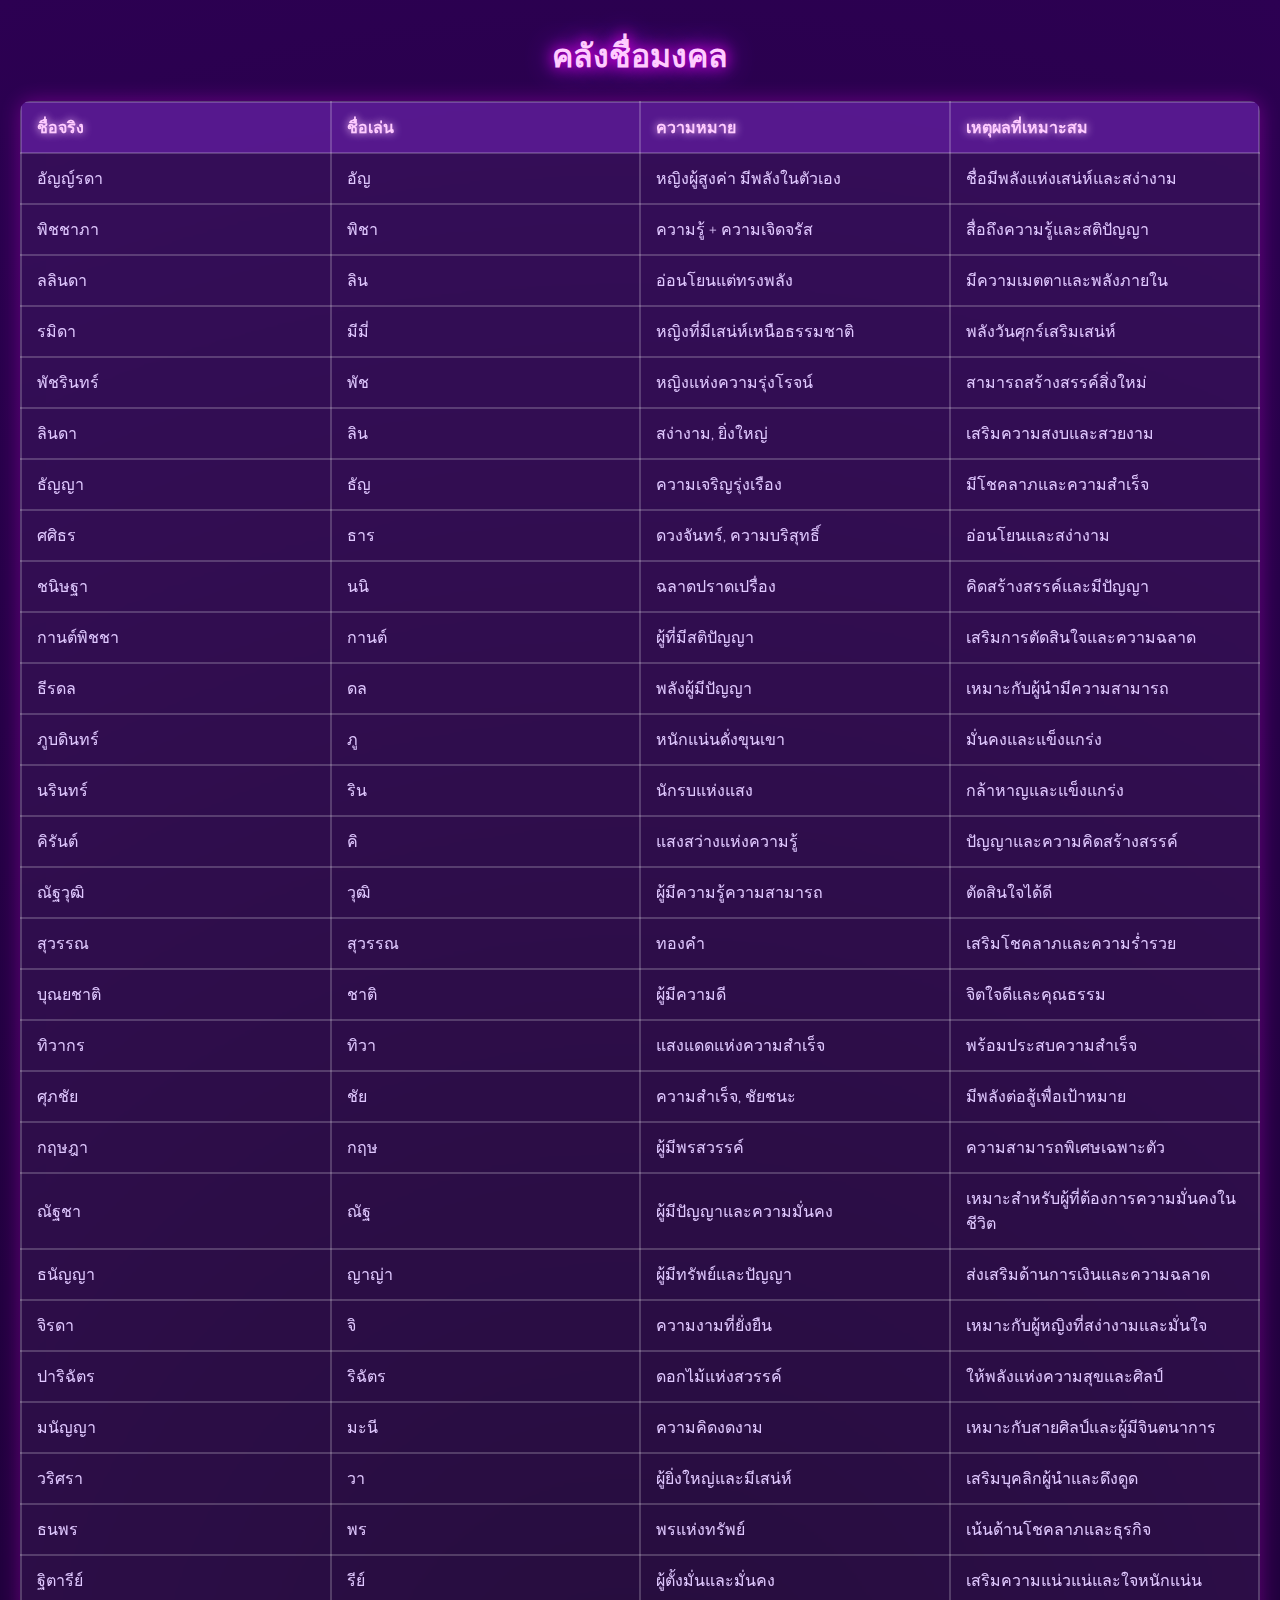
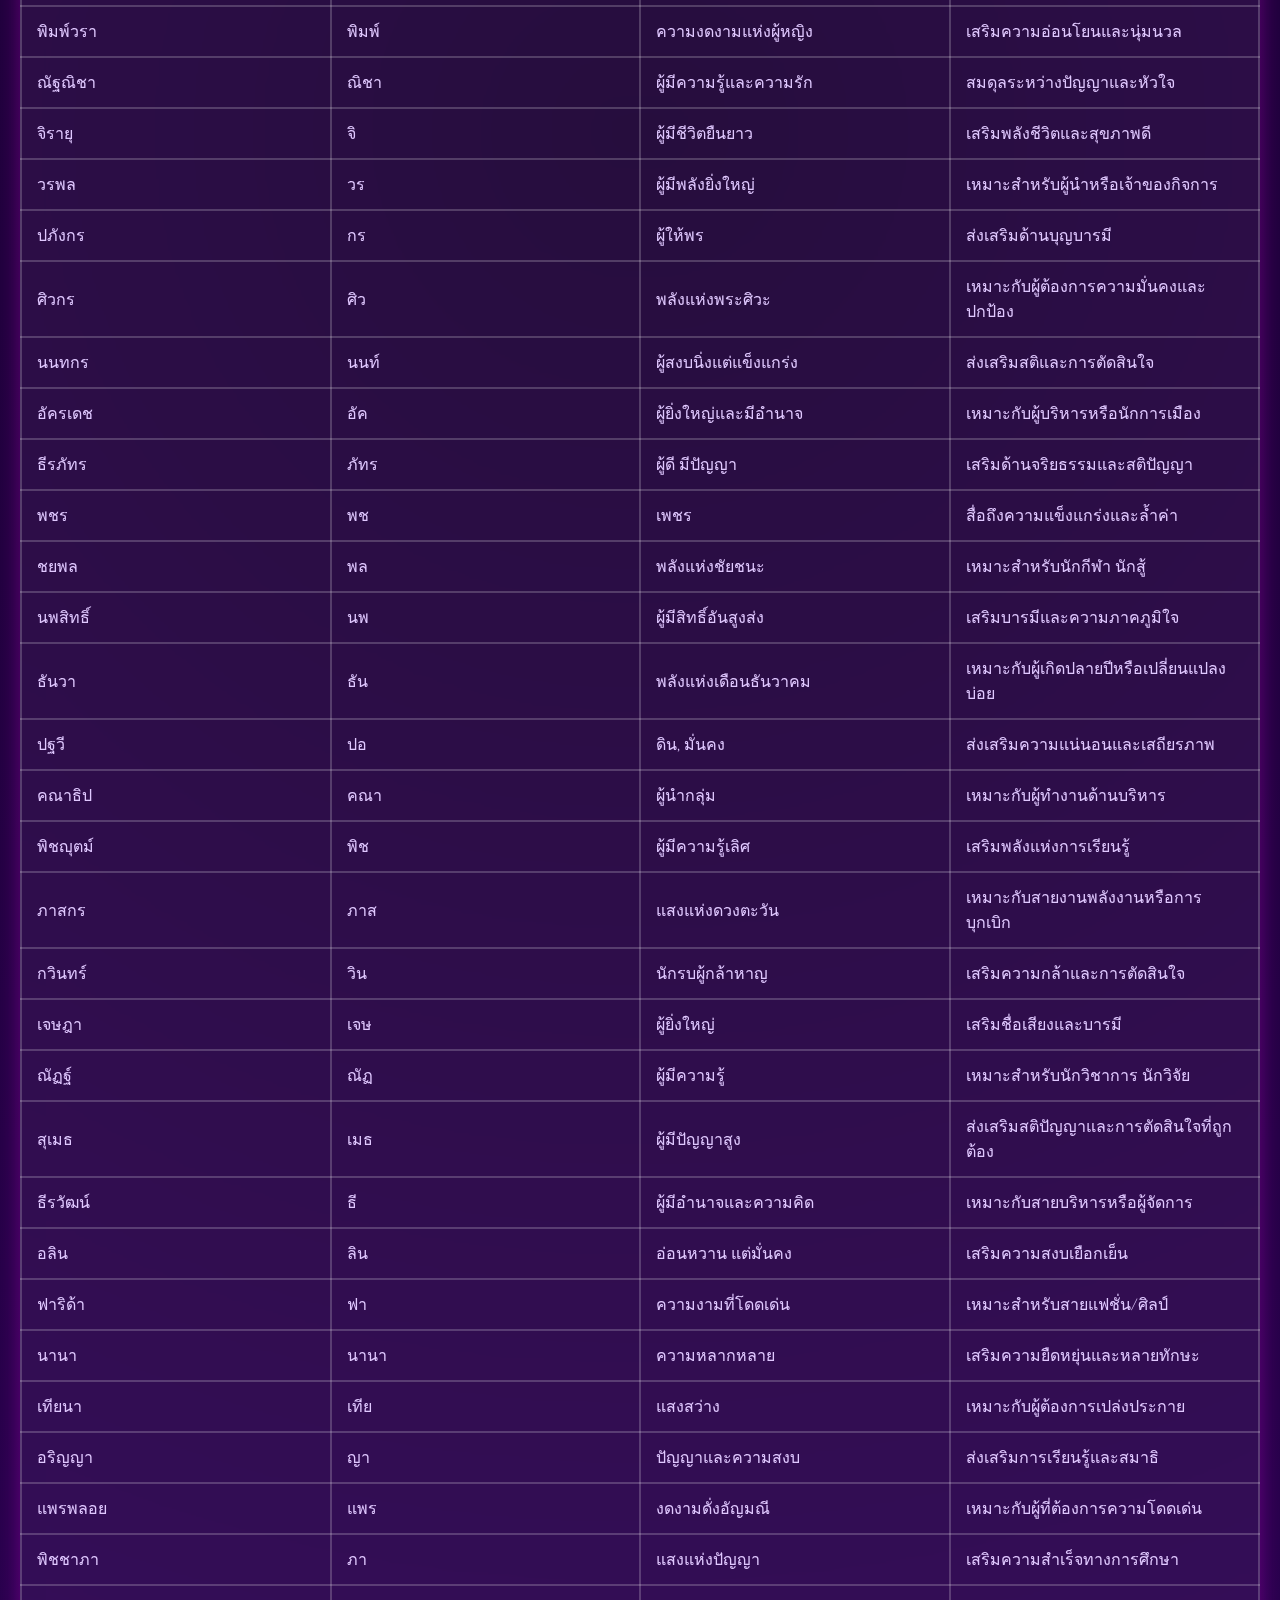
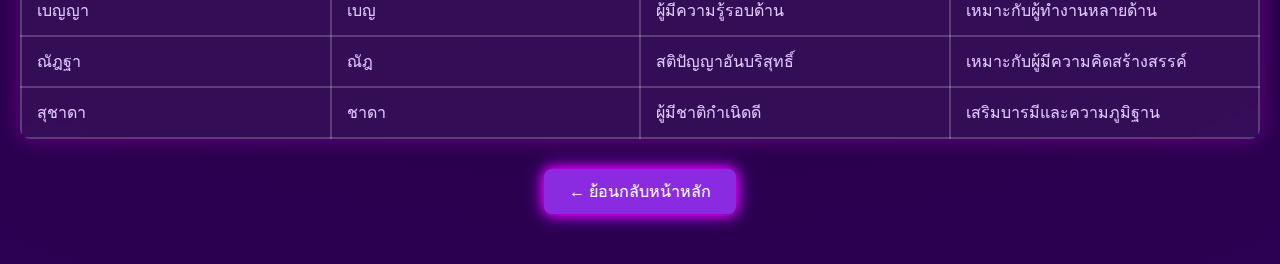
<file: n.html>
<!DOCTYPE html>
<html lang="th">
<head>
  <meta charset="UTF-8" />
  <meta name="viewport" content="width=device-width, initial-scale=1.0"/>
  <title>คลังชื่อมงคล</title>
  <link href="https://fonts.googleapis.com/css2?family=Cinzel:wght@700&display=swap" rel="stylesheet"/>
  <style>
    body {
      margin: 0;
      font-family: 'Cinzel', serif;
      background: radial-gradient(circle, #1b0033, #2c0052);
      color: #fff;
      overflow-x: hidden;
    }

    h1 {
      text-align: center;
      font-size: 2em;
      margin: 30px 0 20px;
      color: #ffccff;
      text-shadow: 0 0 15px #ff00ff, 0 0 30px #aa00ff;
    }

    .container {
      padding: 0 20px 50px;
      max-width: 100%;
      margin: auto;
      box-sizing: border-box;
    }

    table {
      width: 100%;
      border-collapse: collapse;
      background-color: rgba(255, 255, 255, 0.05);
      border-radius: 10px;
      overflow: hidden;
      backdrop-filter: blur(10px);
      box-shadow: 0 0 20px rgba(255, 0, 255, 0.3);
      table-layout: fixed; /* ปรับให้ตารางยืดหยุ่น */
    }

    th, td {
      padding: 12px 15px;
      text-align: left;
      border: 2px solid rgba(255, 255, 255, 0.2);
      white-space: normal; /* ไม่ให้ข้อความตัด */
      word-wrap: break-word; /* ข้อความยาวจะถูกตัดให้พอดี */
    }

    th {
      background-color: rgba(138, 43, 226, 0.4);
      color: #ffccff;
      font-size: 1em;
      text-shadow: 0 0 8px #ffccff;
    }

    td {
      color: #e0c8ff;
    }

    tr:hover {
      background-color: rgba(255, 255, 255, 0.1);
      transition: 0.3s ease;
    }

    .back-btn {
      display: block;
      width: fit-content;
      margin: 30px auto 0;
      padding: 10px 25px;
      font-size: 1em;
      background: #8a2be2;
      color: white;
      border: none;
      border-radius: 8px;
      box-shadow: 0 0 12px #ff00ff, 0 0 20px #aa00ff;
      cursor: pointer;
      transition: 0.3s ease;
      text-decoration: none;
    }

    .back-btn:hover {
      background: #6b1fa7;
      box-shadow: 0 0 20px #ff00ff, 0 0 30px #aa00ff;
    }

    /* Media Query สำหรับมือถือ */
    @media screen and (max-width: 768px) {
      h1 {
        font-size: 1.8em;
        margin: 20px 0;
      }

      .container {
        padding: 0 10px;
      }

      table {
        font-size: 0.9em;
        box-shadow: 0 0 15px rgba(255, 0, 255, 0.3);
      }

      th, td {
        padding: 10px 12px;
      }

      .back-btn {
        padding: 8px 20px;
        font-size: 0.9em;
      }
    }

    @media screen and (max-width: 480px) {
      h1 {
        font-size: 1.6em;
        margin: 15px 0;
      }

      table {
        font-size: 0.8em;
      }

      th, td {
        padding: 8px 10px;
      }

      .back-btn {
        padding: 6px 15px;
        font-size: 0.8em;
      }
    }
  </style>
</head>
<body>

  <h1>คลังชื่อมงคล</h1>
  <div class="container">
    <table>
      <thead>
        <tr>
          <th>ชื่อจริง</th>
          <th>ชื่อเล่น</th>
          <th>ความหมาย</th>
          <th>เหตุผลที่เหมาะสม</th>
        </tr>
      </thead>
      <tbody>
        <tr><td>อัญญ์รดา</td><td>อัญ</td><td>หญิงผู้สูงค่า มีพลังในตัวเอง</td><td>ชื่อมีพลังแห่งเสน่ห์และสง่างาม</td></tr>
        <tr><td>พิชชาภา</td><td>พิชา</td><td>ความรู้ + ความเจิดจรัส</td><td>สื่อถึงความรู้และสติปัญญา</td></tr>
        <tr><td>ลลินดา</td><td>ลิน</td><td>อ่อนโยนแต่ทรงพลัง</td><td>มีความเมตตาและพลังภายใน</td></tr>
        <tr><td>รมิดา</td><td>มีมี่</td><td>หญิงที่มีเสน่ห์เหนือธรรมชาติ</td><td>พลังวันศุกร์เสริมเสน่ห์</td></tr>
        <tr><td>พัชรินทร์</td><td>พัช</td><td>หญิงแห่งความรุ่งโรจน์</td><td>สามารถสร้างสรรค์สิ่งใหม่</td></tr>
        <tr><td>ลินดา</td><td>ลิน</td><td>สง่างาม, ยิ่งใหญ่</td><td>เสริมความสงบและสวยงาม</td></tr>
        <tr><td>ธัญญา</td><td>ธัญ</td><td>ความเจริญรุ่งเรือง</td><td>มีโชคลาภและความสำเร็จ</td></tr>
        <tr><td>ศศิธร</td><td>ธาร</td><td>ดวงจันทร์, ความบริสุทธิ์</td><td>อ่อนโยนและสง่างาม</td></tr>
        <tr><td>ชนิษฐา</td><td>นนิ</td><td>ฉลาดปราดเปรื่อง</td><td>คิดสร้างสรรค์และมีปัญญา</td></tr>
        <tr><td>กานต์พิชชา</td><td>กานต์</td><td>ผู้ที่มีสติปัญญา</td><td>เสริมการตัดสินใจและความฉลาด</td></tr>

        <tr><td>ธีรดล</td><td>ดล</td><td>พลังผู้มีปัญญา</td><td>เหมาะกับผู้นำมีความสามารถ</td></tr>
        <tr><td>ภูบดินทร์</td><td>ภู</td><td>หนักแน่นดั่งขุนเขา</td><td>มั่นคงและแข็งแกร่ง</td></tr>
        <tr><td>นรินทร์</td><td>ริน</td><td>นักรบแห่งแสง</td><td>กล้าหาญและแข็งแกร่ง</td></tr>
        <tr><td>คิรันต์</td><td>คิ</td><td>แสงสว่างแห่งความรู้</td><td>ปัญญาและความคิดสร้างสรรค์</td></tr>
        <tr><td>ณัฐวุฒิ</td><td>วุฒิ</td><td>ผู้มีความรู้ความสามารถ</td><td>ตัดสินใจได้ดี</td></tr>
        <tr><td>สุวรรณ</td><td>สุวรรณ</td><td>ทองคำ</td><td>เสริมโชคลาภและความร่ำรวย</td></tr>
        <tr><td>บุณยชาติ</td><td>ชาติ</td><td>ผู้มีความดี</td><td>จิตใจดีและคุณธรรม</td></tr>
        <tr><td>ทิวากร</td><td>ทิวา</td><td>แสงแดดแห่งความสำเร็จ</td><td>พร้อมประสบความสำเร็จ</td></tr>
        <tr><td>ศุภชัย</td><td>ชัย</td><td>ความสำเร็จ, ชัยชนะ</td><td>มีพลังต่อสู้เพื่อเป้าหมาย</td></tr>
        <tr><td>กฤษฎา</td><td>กฤษ</td><td>ผู้มีพรสวรรค์</td><td>ความสามารถพิเศษเฉพาะตัว</td></tr>
<tr><td>ณัฐชา</td><td>ณัฐ</td><td>ผู้มีปัญญาและความมั่นคง</td><td>เหมาะสำหรับผู้ที่ต้องการความมั่นคงในชีวิต</td></tr>
<tr><td>ธนัญญา</td><td>ญาญ่า</td><td>ผู้มีทรัพย์และปัญญา</td><td>ส่งเสริมด้านการเงินและความฉลาด</td></tr>
<tr><td>จิรดา</td><td>จิ</td><td>ความงามที่ยั่งยืน</td><td>เหมาะกับผู้หญิงที่สง่างามและมั่นใจ</td></tr>
<tr><td>ปาริฉัตร</td><td>ริฉัตร</td><td>ดอกไม้แห่งสวรรค์</td><td>ให้พลังแห่งความสุขและศิลป์</td></tr>
<tr><td>มนัญญา</td><td>มะนี</td><td>ความคิดงดงาม</td><td>เหมาะกับสายศิลป์และผู้มีจินตนาการ</td></tr>
<tr><td>วริศรา</td><td>วา</td><td>ผู้ยิ่งใหญ่และมีเสน่ห์</td><td>เสริมบุคลิกผู้นำและดึงดูด</td></tr>
<tr><td>ธนพร</td><td>พร</td><td>พรแห่งทรัพย์</td><td>เน้นด้านโชคลาภและธุรกิจ</td></tr>
<tr><td>ฐิตารีย์</td><td>รีย์</td><td>ผู้ตั้งมั่นและมั่นคง</td><td>เสริมความแน่วแน่และใจหนักแน่น</td></tr>
<tr><td>พิมพ์วรา</td><td>พิมพ์</td><td>ความงดงามแห่งผู้หญิง</td><td>เสริมความอ่อนโยนและนุ่มนวล</td></tr>
<tr><td>ณัฐณิชา</td><td>ณิชา</td><td>ผู้มีความรู้และความรัก</td><td>สมดุลระหว่างปัญญาและหัวใจ</td></tr>

<tr><td>จิรายุ</td><td>จิ</td><td>ผู้มีชีวิตยืนยาว</td><td>เสริมพลังชีวิตและสุขภาพดี</td></tr>
<tr><td>วรพล</td><td>วร</td><td>ผู้มีพลังยิ่งใหญ่</td><td>เหมาะสำหรับผู้นำหรือเจ้าของกิจการ</td></tr>
<tr><td>ปภังกร</td><td>กร</td><td>ผู้ให้พร</td><td>ส่งเสริมด้านบุญบารมี</td></tr>
<tr><td>ศิวกร</td><td>ศิว</td><td>พลังแห่งพระศิวะ</td><td>เหมาะกับผู้ต้องการความมั่นคงและปกป้อง</td></tr>
<tr><td>นนทกร</td><td>นนท์</td><td>ผู้สงบนิ่งแต่แข็งแกร่ง</td><td>ส่งเสริมสติและการตัดสินใจ</td></tr>
<tr><td>อัครเดช</td><td>อัค</td><td>ผู้ยิ่งใหญ่และมีอำนาจ</td><td>เหมาะกับผู้บริหารหรือนักการเมือง</td></tr>
<tr><td>ธีรภัทร</td><td>ภัทร</td><td>ผู้ดี มีปัญญา</td><td>เสริมด้านจริยธรรมและสติปัญญา</td></tr>
<tr><td>พชร</td><td>พช</td><td>เพชร</td><td>สื่อถึงความแข็งแกร่งและล้ำค่า</td></tr>
<tr><td>ชยพล</td><td>พล</td><td>พลังแห่งชัยชนะ</td><td>เหมาะสำหรับนักกีฬา นักสู้</td></tr>
<tr><td>นพสิทธิ์</td><td>นพ</td><td>ผู้มีสิทธิ์อันสูงส่ง</td><td>เสริมบารมีและความภาคภูมิใจ</td></tr>

<tr><td>ธันวา</td><td>ธัน</td><td>พลังแห่งเดือนธันวาคม</td><td>เหมาะกับผู้เกิดปลายปีหรือเปลี่ยนแปลงบ่อย</td></tr>
<tr><td>ปฐวี</td><td>ปอ</td><td>ดิน, มั่นคง</td><td>ส่งเสริมความแน่นอนและเสถียรภาพ</td></tr>
<tr><td>คณาธิป</td><td>คณา</td><td>ผู้นำกลุ่ม</td><td>เหมาะกับผู้ทำงานด้านบริหาร</td></tr>
<tr><td>พิชญุตม์</td><td>พิช</td><td>ผู้มีความรู้เลิศ</td><td>เสริมพลังแห่งการเรียนรู้</td></tr>
<tr><td>ภาสกร</td><td>ภาส</td><td>แสงแห่งดวงตะวัน</td><td>เหมาะกับสายงานพลังงานหรือการบุกเบิก</td></tr>
<tr><td>กวินทร์</td><td>วิน</td><td>นักรบผู้กล้าหาญ</td><td>เสริมความกล้าและการตัดสินใจ</td></tr>
<tr><td>เจษฎา</td><td>เจษ</td><td>ผู้ยิ่งใหญ่</td><td>เสริมชื่อเสียงและบารมี</td></tr>
<tr><td>ณัฏฐ์</td><td>ณัฏ</td><td>ผู้มีความรู้</td><td>เหมาะสำหรับนักวิชาการ นักวิจัย</td></tr>
<tr><td>สุเมธ</td><td>เมธ</td><td>ผู้มีปัญญาสูง</td><td>ส่งเสริมสติปัญญาและการตัดสินใจที่ถูกต้อง</td></tr>
<tr><td>ธีรวัฒน์</td><td>ธี</td><td>ผู้มีอำนาจและความคิด</td><td>เหมาะกับสายบริหารหรือผู้จัดการ</td></tr>

<tr><td>อลิน</td><td>ลิน</td><td>อ่อนหวาน แต่มั่นคง</td><td>เสริมความสงบเยือกเย็น</td></tr>
<tr><td>ฟาริด้า</td><td>ฟา</td><td>ความงามที่โดดเด่น</td><td>เหมาะสำหรับสายแฟชั่น/ศิลป์</td></tr>
<tr><td>นานา</td><td>นานา</td><td>ความหลากหลาย</td><td>เสริมความยืดหยุ่นและหลายทักษะ</td></tr>
<tr><td>เทียนา</td><td>เทีย</td><td>แสงสว่าง</td><td>เหมาะกับผู้ต้องการเปล่งประกาย</td></tr>
<tr><td>อริญญา</td><td>ญา</td><td>ปัญญาและความสงบ</td><td>ส่งเสริมการเรียนรู้และสมาธิ</td></tr>
<tr><td>แพรพลอย</td><td>แพร</td><td>งดงามดั่งอัญมณี</td><td>เหมาะกับผู้ที่ต้องการความโดดเด่น</td></tr>
<tr><td>พิชชาภา</td><td>ภา</td><td>แสงแห่งปัญญา</td><td>เสริมความสำเร็จทางการศึกษา</td></tr>
<tr><td>เบญญา</td><td>เบญ</td><td>ผู้มีความรู้รอบด้าน</td><td>เหมาะกับผู้ทำงานหลายด้าน</td></tr>
<tr><td>ณัฎฐา</td><td>ณัฎ</td><td>สติปัญญาอันบริสุทธิ์</td><td>เหมาะกับผู้มีความคิดสร้างสรรค์</td></tr>
<tr><td>สุชาดา</td><td>ชาดา</td><td>ผู้มีชาติกำเนิดดี</td><td>เสริมบารมีและความภูมิฐาน</td></tr>

      </tbody>
    </table>

    <a class="back-btn" href="index.html">← ย้อนกลับหน้าหลัก</a>
  </div>

</body>
</html>
</file>
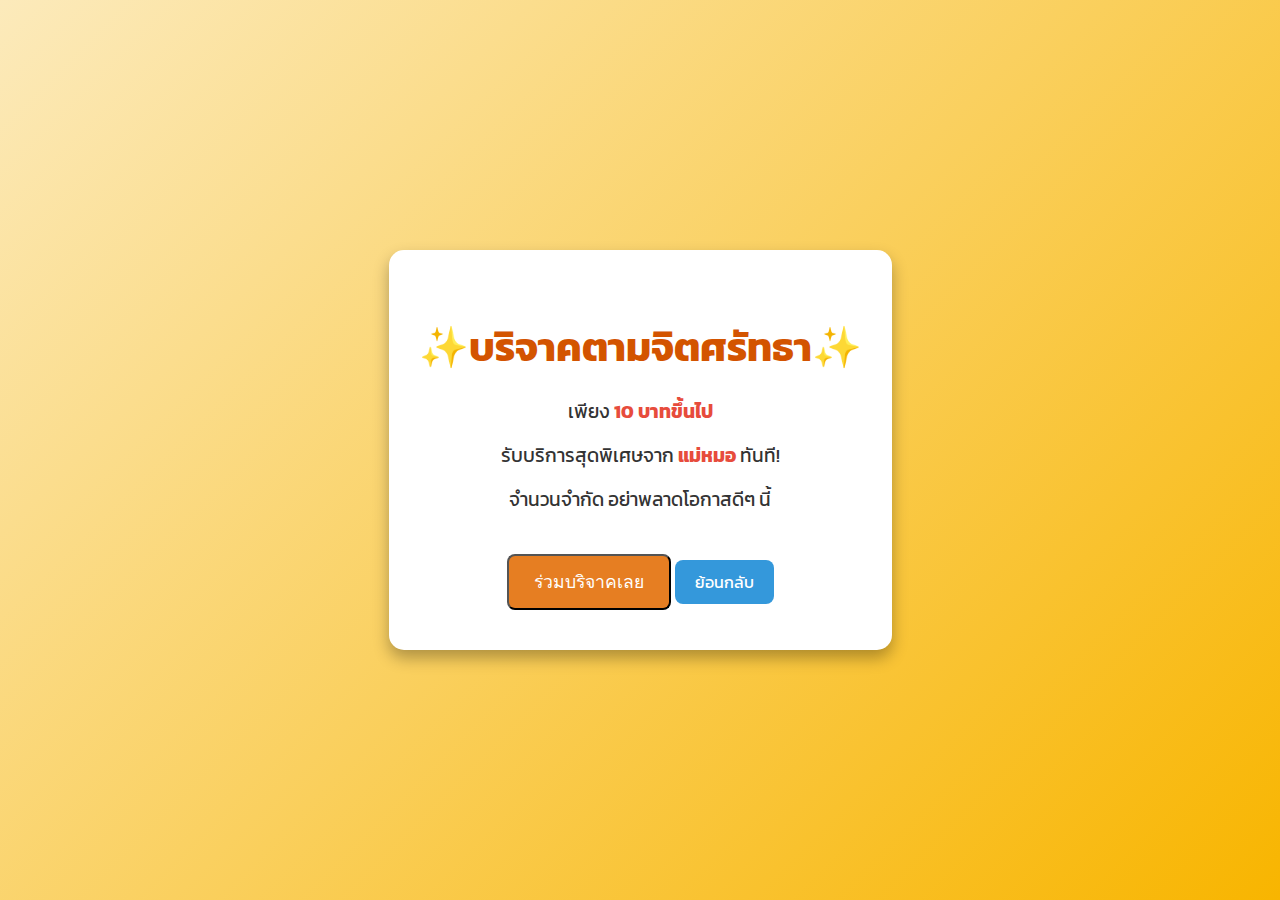
<file: pp.html>
<!DOCTYPE html>
<html lang="th">
<head>
  <meta charset="UTF-8" />
  <meta name="viewport" content="width=device-width, initial-scale=1.0"/>
  <title>บริจาคตามจิตศรัทธา</title>
  <link href="https://fonts.googleapis.com/css2?family=Kanit&display=swap" rel="stylesheet">
  <style>
    body {
      margin: 0;
      font-family: 'Kanit', sans-serif;
      background: linear-gradient(135deg, #fceabb 0%, #f8b500 100%);
      display: flex;
      justify-content: center;
      align-items: center;
      height: 100vh;
    }
    .poster {
      background: #fff;
      border-radius: 15px;
      box-shadow: 0 8px 16px rgba(0,0,0,0.3);
      padding: 40px 30px;
      max-width: 500px;
      text-align: center;
      position: relative;
    }
    .poster h1 {
      color: #d35400;
      font-size: 2.5em;
      margin-bottom: 20px;
    }
    .poster p {
      font-size: 1.2em;
      color: #333;
      margin: 15px 0;
    }
    .highlight {
      color: #e74c3c;
      font-weight: bold;
    }
    .cta-button {
      display: inline-block;
      margin-top: 25px;
      padding: 12px 25px;
      background-color: #e67e22;
      color: #fff;
      text-decoration: none;
      border-radius: 8px;
      font-size: 1.1em;
      transition: background-color 0.3s ease, transform 0.3s ease;
    }
    .cta-button:hover {
      background-color: #d35400;
      transform: scale(1.05);
    }
    /* Popup styles */
    .popup {
      display: none;
      position: fixed;
      z-index: 1000;
      left: 0;
      top: 0;
      width: 100%;
      height: 100%;
      overflow: auto;
      background-color: rgba(0,0,0,0.6);
    }
    .popup-content {
      background-color: #fff;
      margin: 10% auto;
      padding: 20px;
      border-radius: 10px;
      width: 90%;
      max-width: 400px;
      text-align: center;
    }
    .popup-content img {
      width: 200px;
      height: 200px;
      margin-bottom: 15px;
    }
    .close-button {
      background-color: #e74c3c;
      color: #fff;
      border: none;
      padding: 10px 20px;
      border-radius: 5px;
      cursor: pointer;
      margin-top: 15px;
    }
    .close-button:hover {
      background-color: #c0392b;
    }
    @media (max-width: 600px) {
      .poster {
        padding: 30px 20px;
      }
      .poster h1 {
        font-size: 2em;
      }
      .poster p {
        font-size: 1em;
      }
    }
    .back-button {
  display: inline-block;
  margin-top: 20px;
  padding: 10px 20px;
  background-color: #3498db;
  color: #fff;
  text-decoration: none;
  border-radius: 8px;
  font-size: 1em;
  transition: background-color 0.3s ease, transform 0.3s ease;
}

.back-button:hover {
  background-color: #2980b9;
  transform: scale(1.05);
}
  </style>
</head>
<body>
  <div class="poster">
    <h1>✨บริจาคตามจิตศรัทธา✨</h1>
    <p>เพียง <span class="highlight">10 บาทขึ้นไป</span></p>
    <p>รับบริการสุดพิเศษจาก <span class="highlight">แม่หมอ</span> ทันที!</p>
    <p>จำนวนจำกัด อย่าพลาดโอกาสดีๆ นี้</p>
    <button class="cta-button" onclick="openPopup()">ร่วมบริจาคเลย</button>
    <a href="index.html" class="back-button">ย้อนกลับ</a>
  </div>

  <!-- Popup -->
  <div id="donationPopup" class="popup">
    <div class="popup-content">
      <h2>สแกน QR เพื่อบริจาค</h2>
      <img src="att.sXq_5hj569u0dRgfHFrsHeq_kbkVcQwHY5AVDO_sVHw.jpeg" alt="PromptPay QR Code" />
      <p>กรุณาส่งสลิปไปยัง Instagram: <a href="https://www.instagram.com/horoscope_1308?igsh=c3JkdDJxYzE4cXUx" target="_blank">@horoscope_1308</a></p>
      <button class="close-button" onclick="closePopup()">ปิด</button>
      <a href="index.html" class="back-button">ย้อนกลับ</a>
    </div>
  </div>

  <script>
    function openPopup() {
      document.getElementById("donationPopup").style.display = "block";
    }
    function closePopup() {
      document.getElementById("donationPopup").style.display = "none";
    }
  </script>
</body>
</html>
</file>
